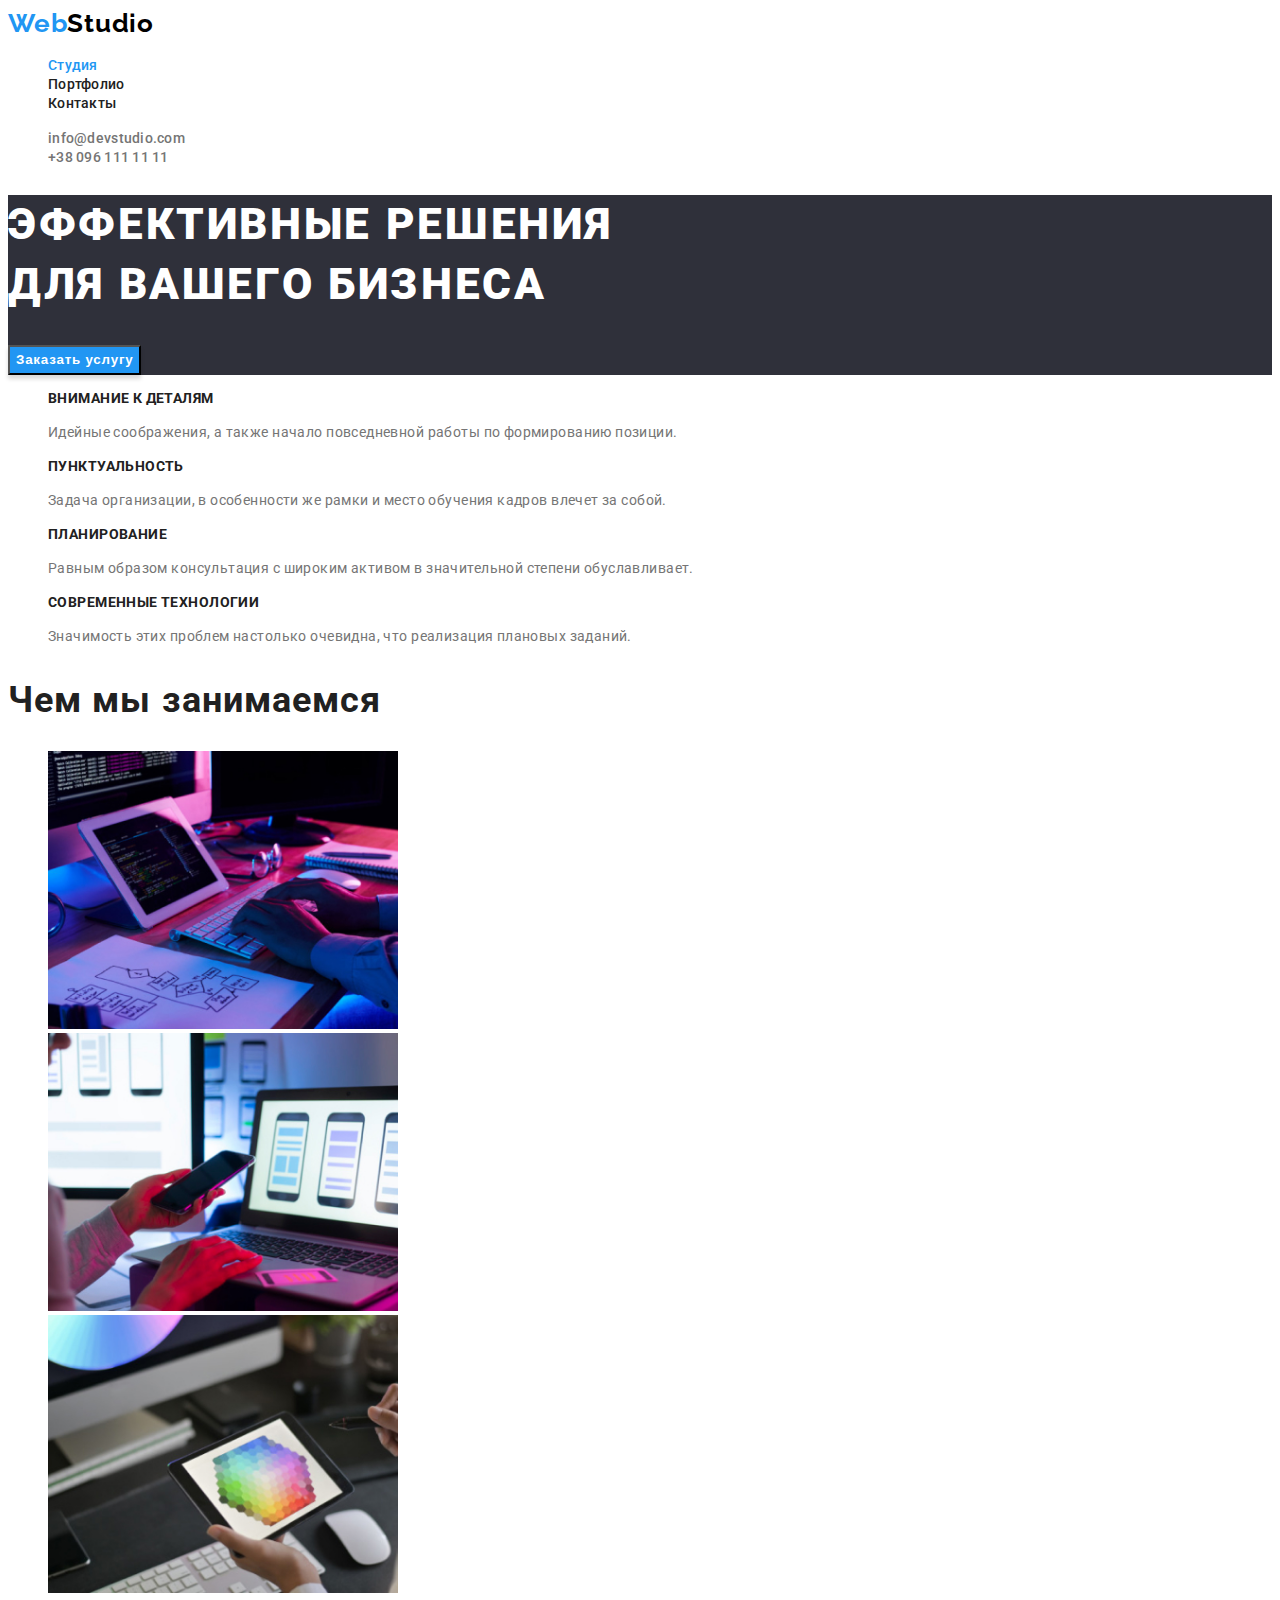
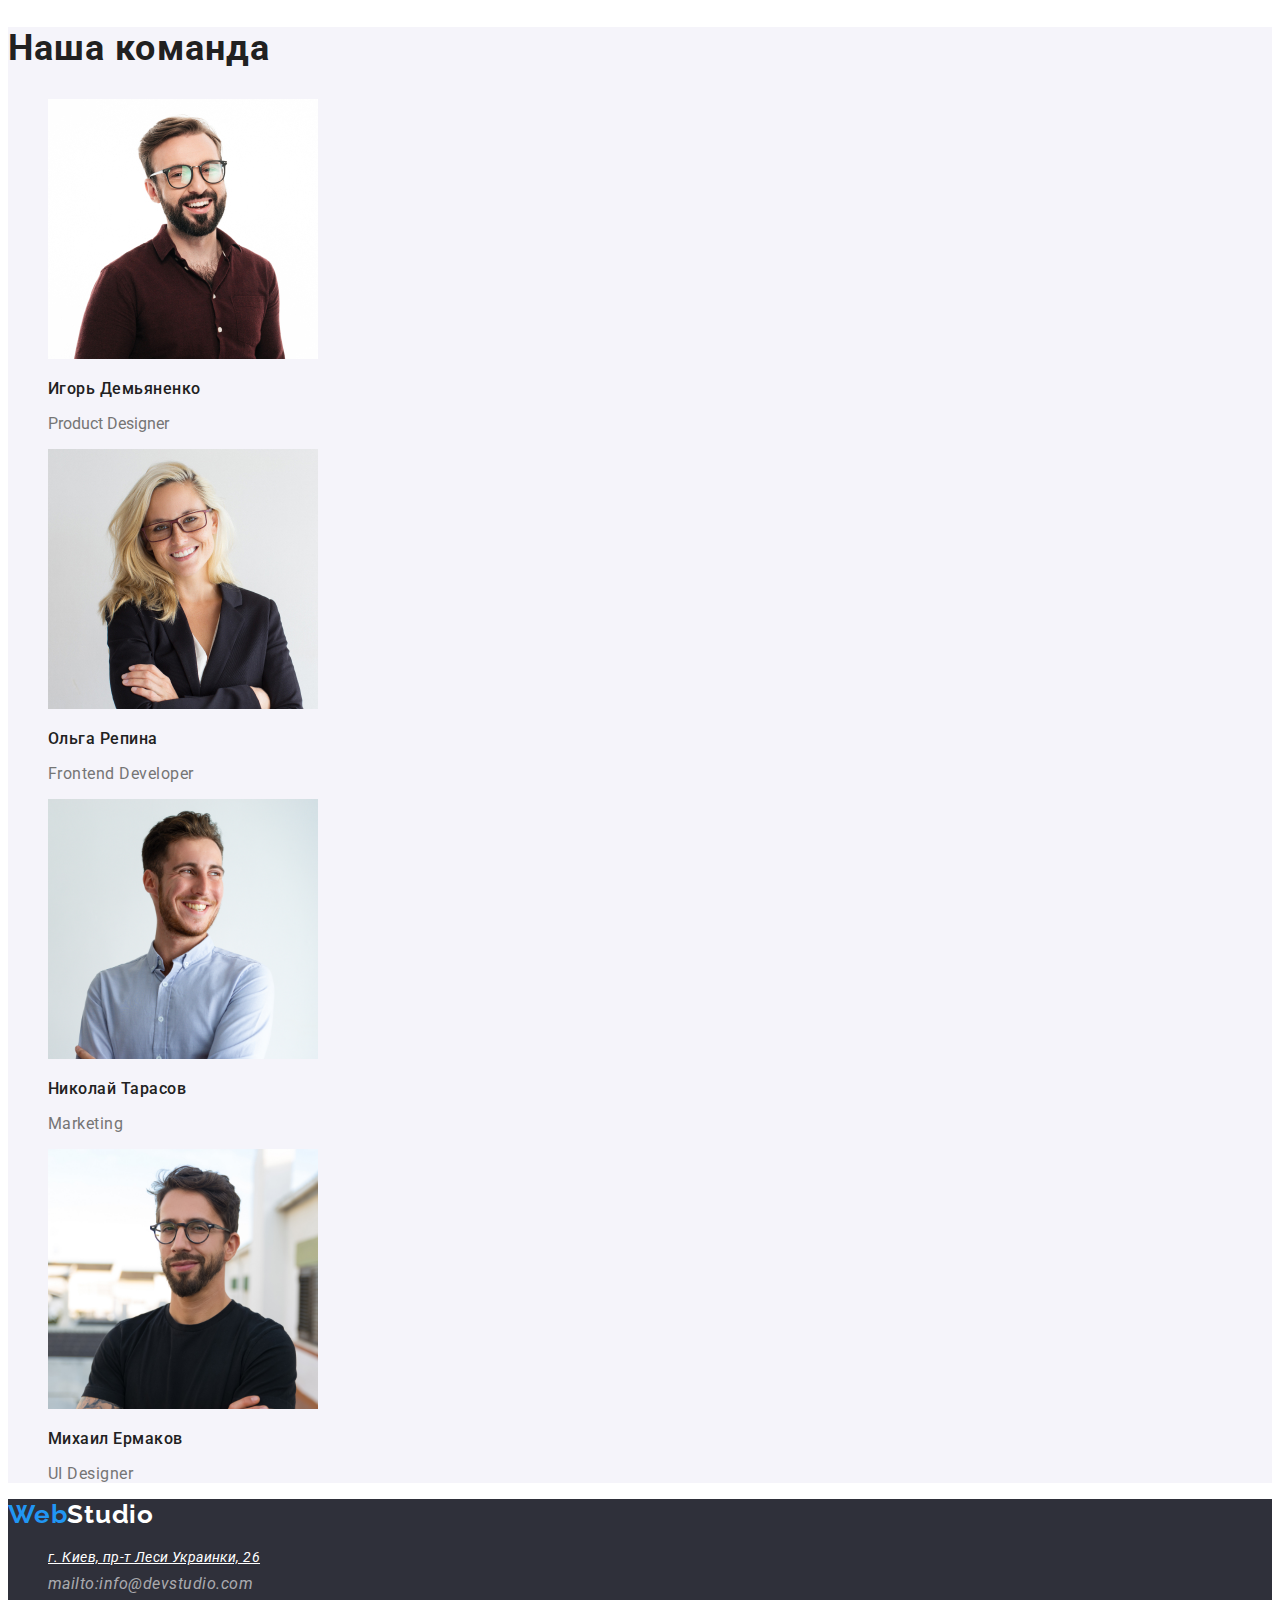
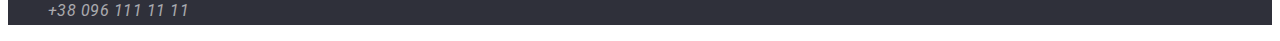
<file: index.html>
<!DOCTYPE html>
<html lang="ru">
<head>
    <meta charset="UTF-8">
    <meta http-equiv="X-UA-Compatible" content="IE=edge">
    <meta name="viewport" content="width=device-width, initial-scale=1.0">
    <title>Студия</title>

    <link href="https://fonts.googleapis.com/css2?family=Raleway:wght@700&family=Roboto:wght@400;500;700;900&display=swap"
        rel="stylesheet" />
    <link rel="stylesheet" href="./css/styles.css" />
</head>
<body>

<!--Шапка сайта-->
    <header>
        <nav>
<!--Логотип-->
    <a class="link logo" href="./index.html" lang="en">
        Web<span class="logo-nav">Studio</span></a>

<!--Ссылки-->
<ul class="lists">
    <li><a class="link nav-link current" href="./index.html">Студия</a></li>
    <li><a class="link nav-link" href="./portfolio.html">Портфолио</a></li>
    <li><a class="link nav-link" href="">Контакты</a></li>
</ul>
        </nav>
        <!--Почта и телефон-->
<ul class="lists">
    <li>
        <a class="link nav-link nav-contacts" href="mailto:info@devstudio.com">info@devstudio.com</a></li>
    <li>
        <a class="link nav-link nav-contacts" href="tel:+380961111111">+38 096 111 11 11</a></li>
</ul>
        
    </header>

    <main>
        <!--Герой-->
            <section class="hero">
                <h1 class="hero-title">Эффективные решения<br /> для вашего бизнеса</h1>
                <button class="btn-hero" type="button">Заказать услугу</button>
            </section>
        <!--Описание-->
        <section>
            <h2 class="heading headen">Особенности</h2>
            <ul class="lists">
                <li>
                    <h3 class="title-features">Внимание к деталям</h3>
                    <p class="text">Идейные соображения, а также начало повседневной работы по формированию позиции.</p>
                </li>
                <li>
                    <h3 class="title-features">Пунктуальность</h3>
                    <p class="text">Задача организации, в особенности же рамки и место обучения кадров влечет за собой.</p>
                </li>
                <li>
                    <h3 class="title-features">Планирование</h3>
                    <p class="text">Равным образом консультация с широким активом в значительной степени обуславливает.</p>
                </li>
                 <li>
                    <h3 class="title-features">Современные технологии</h3>
                    <p class="text">Значимость этих проблем настолько очевидна, что реализация плановых заданий.</p>
                </li>
            </ul>
        </section>
        <!--Чем занимаемся-->
        <section>
            <h2 class="heading">Чем мы занимаемся</h2>
            <ul class="lists">
                <li><img src="./images/image.jpg" alt="Рабочий_стол" width="350" ></li>
                <li><img src="./images/image1.jpg" alt="Электронные_девайсы" width="350"></li>
                <li><img src="./images/image2.jpg" alt="Планшет" width="350"></li>
            </ul>
            
        </section>
         <!--Команда-->
        <section class="team-cards">
            <h2 class="heading">Наша команда</h2>
            <ul class="lists">
                <li><img src="./images/Ігор.jpg" alt="Игорь Демьяненко" width="270">
                <h3 class="cards-title">Игорь Демьяненко</h3>
                <p class="card-text"  lang="en">Product Designer</p></li>

                <li><img src="./images/Оля.jpg" alt="Ольга Репина" width="270">
                <h3 class="cards-title">Ольга Репина</h3>
                <p class="cards-text" lang="en">Frontend Developer</p></li>

                <li><img src="./images/Микола.jpg" alt="Николай Тарасов" width="270">
                <h3 class="cards-title">Николай Тарасов</h3>
                <p class="cards-text" lang="en">Marketing</p></li>
            
                <li><img src="./images/Михайло.jpg" alt="Михаил Ермаков" width="270">
                <h3 class="cards-title">Михаил Ермаков</h3>
                <p class="cards-text" lang="en">UI Designer</p></li>
            </ul>
            
        </section>
    </main>

        <!--Футер-->
        <footer class="footer">
           <a class="link logo" href="./index.html" lang="en">
            Web<span class="logo-footer">Studio</span></a>
            <address>
                
                <ul class="lists">
                    <li> 
                        <a class="text footer-text" href="https://goo.gl/maps/vSzQUJ8hVPghcMWJ7"
                        target="_blank"
                        rel="noopener noreferrer">г. Киев, пр-т Леси Украинки, 26</a>
                    </li>
                    <li><a class="link footer-link" href="mailto:info@devstudio.com">mailto:info@devstudio.com</a></li>
                    <li><a class="link footer-link" href="tel:+380961111111">+38 096 111 11 11</a></li>
                </ul>
        </address>
            
        </footer>
        
</body>
</html>
</file>
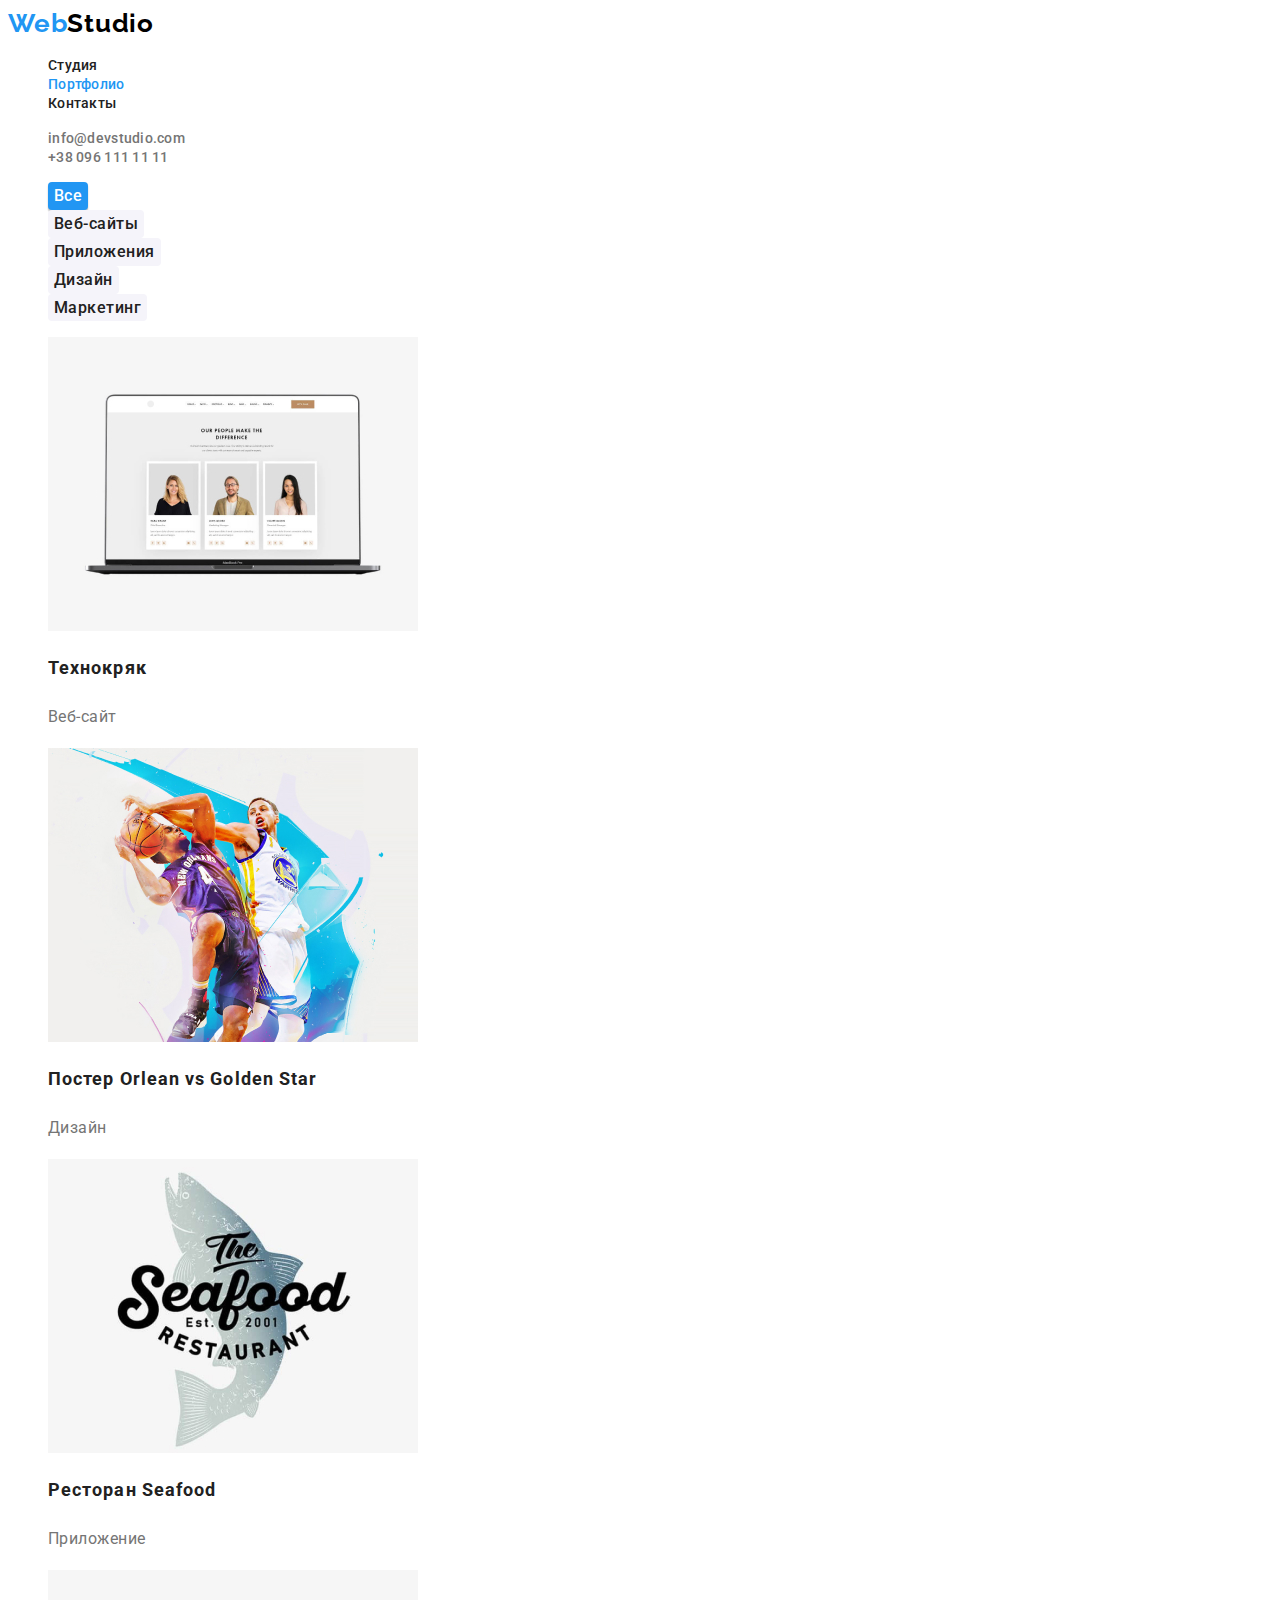
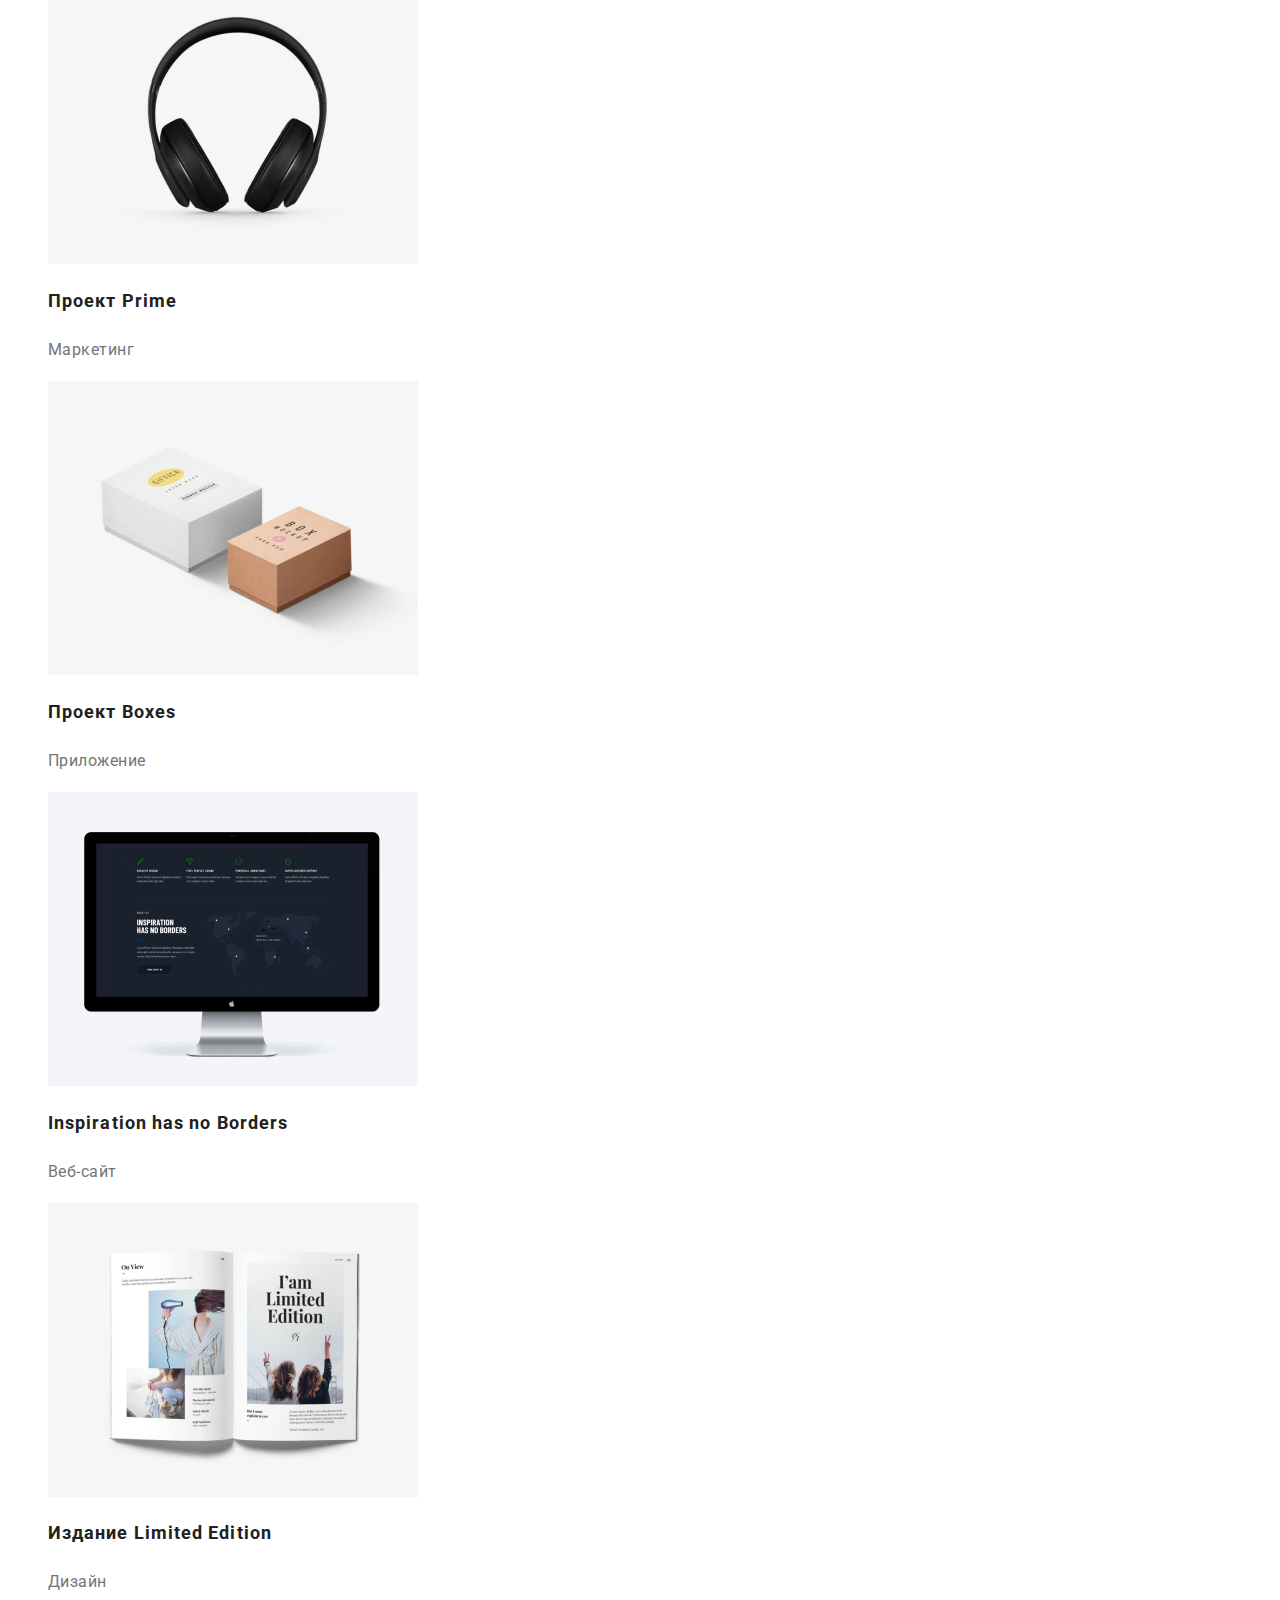
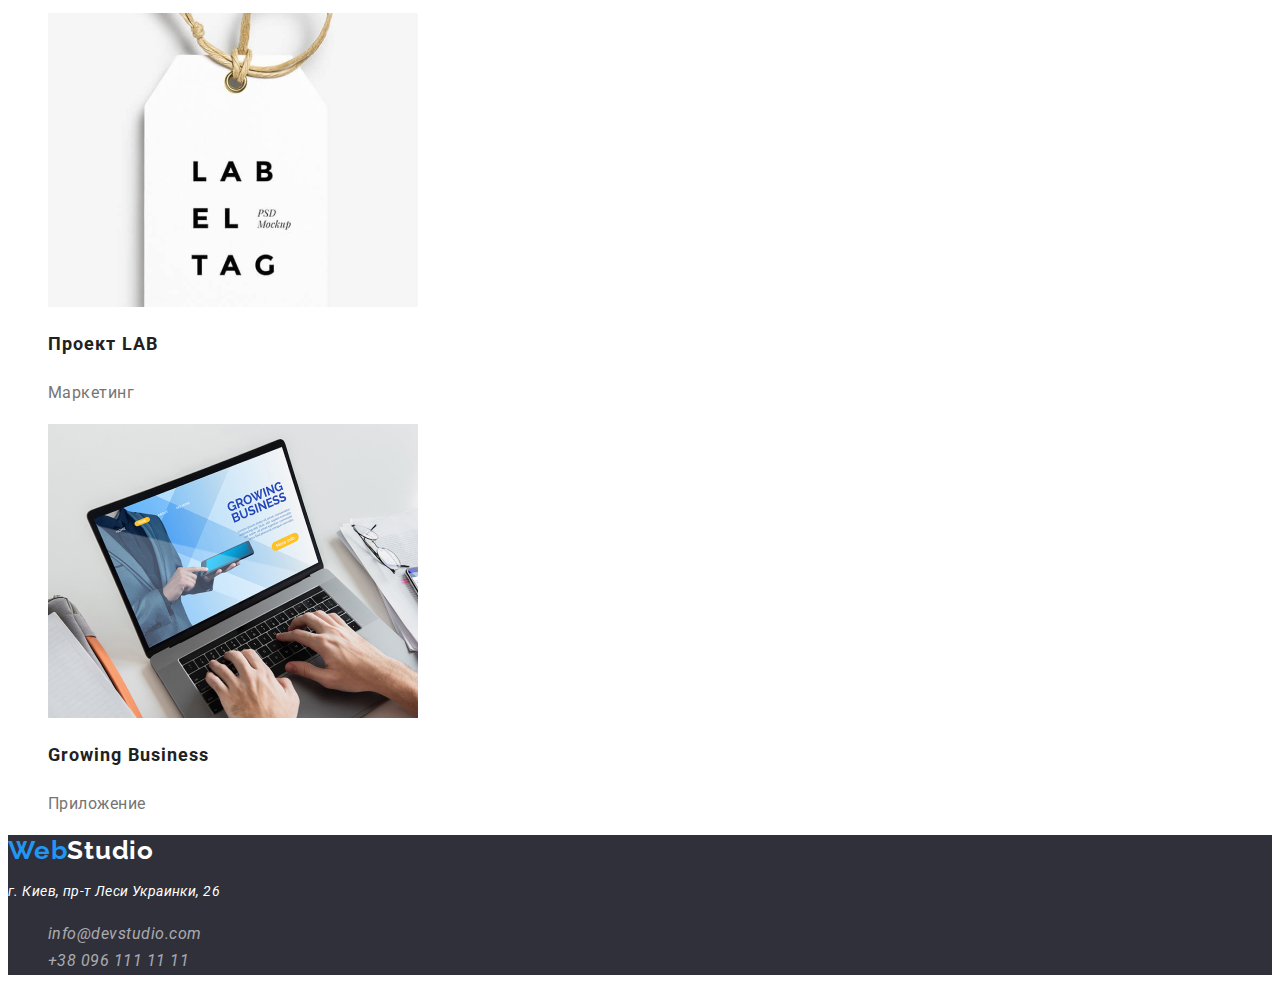
<file: portfolio.html>
<!DOCTYPE html>
<html lang="ru">

<head>
    <meta charset="UTF-8" />
    <meta http-equiv="X-UA-Compatible" content="IE=edge" />
    <meta name="viewport" content="width=device-width, initial-scale=1.0" />

    <title>Портфолио</title>
    <link
        href="https://fonts.googleapis.com/css2?family=Raleway:wght@700&family=Roboto:wght@400;500;700;900&display=swap"
        rel="stylesheet" />
    <link rel="stylesheet" href="./css/styles.css" />
</head>

<body>
    <header>
        <!-- Шапка Сайта -->
        <nav>
            <!-- Логотип -->
            <a class="link logo" href="./index.html" lang="en">
                Web<span class="logo-nav">Studio</span>
            </a>

            <!-- Ссылки -->
            <ul class="lists">
                <li><a class="link nav-link" href="./index.html">Студия</a></li>
                <li>
                    <a class="link nav-link current" href="./portfolio.html">Портфолио</a>
                </li>
                <li><a class="link nav-link" href="">Контакты</a></li>
            </ul>
        </nav>

        <!-- Почта и телефон -->
        <ul class="lists">
            <li>
                <a class="link nav-link nav-contacts" href="mailto:info@devstudio.com">info@devstudio.com</a>
            </li>
            <li>
                <a class="link nav-link nav-contacts" href="tel:+380961111111">+38 096 111 11 11</a>
            </li>
        </ul>
    </header>
    <main>
        <h1 class="hero-title headen">Наше портфолио</h1>
        <!-- Фильтр -->
        <section>
            <ul class="lists">
                <li><button class="btn active" type="button">Все</button></li>
                <li><button class="btn" type="button">Веб-сайты</button></li>
                <li><button class="btn" type="button">Приложения</button></li>
                <li><button class="btn" type="button">Дизайн</button></li>
                <li><button class="btn" type="button">Маркетинг</button></li>
            </ul>

            <!-- Карточки -->
            <ul class="lists">
                <li>
                    <a class="link" href="">
                        <img src="./images/Портфолио01.jpg" alt="Ноутбук с изображением карточек людей на экране"
                            width="370" />
                        <h2 class="work-title">Технокряк</h2>
                        <p class="work-text">Веб-сайт</p>
                    </a>
                </li>
                <li>
                    <a class="link" href="">
                        <img src="./images/Портфолио02.jpg" alt="Баскетболисты в прыжке"
                            width="370" />
                        <h2 class="work-title">
                            Постер <span lang="en">Orlean vs Golden Star</span>
                        </h2>
                        <p class="work-text">Дизайн</p>
                    </a>
                </li>
                <li>
                    <a class="link" href="">
                        <img src="./images/Портфолио03.jpg" alt="На фоне рыбы надпись The seafood restaurant"
                            width="370" />
                        <h2 class="work-title">
                            Ресторан <span lang="en">Seafood</span>
                        </h2>
                        <p class="work-text">Приложение</p>
                    </a>
                </li>
                <li>
                    <a class="link" href="">
                        <img src="./images/Портфолио04.jpg" alt="Большие черные наушники" width="370" />
                        <h2 class="work-title">Проект <span lang="en">Prime</span></h2>
                        <p class="work-text">Маркетинг</p>
                    </a>
                </li>
                <li>
                    <a class="link" href="">
                        <img src="./images/Портфолио05.jpg" alt="Белая и корчиневая коробки с надписями сверху"
                            width="370" />
                        <h2 class="work-title">Проект <span lang="en">Boxes</span></h2>
                        <p class="work-text">Приложение</p>
                    </a>
                </li>
                <li>
                    <a class="link" href="">
                        <img src="./images/Портфолио06.jpg" alt="Монитор" width="370" />
                        <h2 class="work-title" lang="en">Inspiration has no Borders</h2>
                        <p class="work-text">Веб-сайт</p>
                    </a>
                </li>
                <li>
                    <a class="link" href="">
                        <img src="./images/Портфолио07.jpg" alt="Книга на английском в развернутом виде" width="370" />
                        <h2 class="work-title">
                            Издание <span lang="en">Limited Edition</span>
                        </h2>
                        <p class="work-text">Дизайн</p>
                    </a>
                </li>
                <li>
                    <a class="link" href="">
                        <img src="./images/Портфолио08.jpg" alt="Бирка с надписью: Lab El Tag" width="370" />
                        <h2 class="work-title">Проект <span lang="en">LAB</span></h2>
                        <p class="work-text">Маркетинг</p>
                    </a>
                </li>
                <li>
                    <a class="link" href="">
                        <img src="./images/Портфолио09.jpg"
                            alt="Руки на открытом ноутбуке. Картинка на экране ноутбука с надписью: Growing Business"
                            width="370" />
                        <h2 class="work-title" lang="en">Growing Business</h2>
                        <p class="work-text">Приложение</p>
                    </a>
                </li>
            </ul>
        </section>
    </main>
    <footer class="footer">
        <!-- Логотип -->
        <a class="link logo" href="./index.html" lang="en">
            Web<span class="logo-footer">Studio</span>
        </a>

        <!-- адрес -->
        <address>
            <p class="text footer-text">г. Киев, пр-т Леси Украинки, 26</p>

            <!-- Почта и телефон -->
            <ul class="lists">
                <li>
                    <a class="link footer-link" href="mailto:info@devstudio.com">
                        info@devstudio.com
                    </a>
                </li>
                <li>
                    <a class="link footer-link" href="tel:+380961111111">+38 096 111 11 11</a>
                </li>
            </ul>
        </address>
    </footer>
</body>

</html>
</file>
<file: css/styles.css>
:root {
  --current-text-color: #757575;
  --current-title-color: #212121;
  --current-white-color: #ffffff;
  --current-black-color: #000000;
  --accent-color: #2196f3;
  --hero-btn-accent-color: #188ce8;
  --secondary-bg-color: #f5f4fa;
  --footer-bg-color: #2f303a;
  --footer-link-color: rgba(255, 255, 255, 0.6);
}

body {
  font-family: Roboto, sans-serif;
  color: var(--current-text-color);
  background-color: var(--current-white-color);
}

/* Ссылки */
.link {
  text-decoration: none;
}

/* Шапка сайта */
.lists {
  list-style: none;
}

.nav-link {
  color: var(--current-title-color);

  font-weight: 500;
  font-size: 14px;
  line-height: 1.14;
  letter-spacing: 0.02em;
}

.nav-contacts {
  color: var(--current-text-color);
}

.nav-link:hover,
.nav-link:focus,
.footer-link:hover,
.footer-link:focus,
.current {
  color: var(--accent-color);
}

/* Логотип */
.logo {
  color: var(--accent-color);

  font-family: Raleway, sans-serif;
  font-weight: 700;
  font-size: 26px;
  line-height: 1.19;
  letter-spacing: 0.03em;
}

.logo-nav {
  color: var(--current-black-color);
}

.logo-footer {
  color: var(--current-white-color);
}

/* Герой */

.hero {
  background-color: var(--footer-bg-color);
}

.hero-title {
  color: var(--current-white-color);

  font-weight: 900;
  font-size: 44px;
  line-height: 1.36;
  letter-spacing: 0.06em;
  text-transform: uppercase;
}

/* Кнопки */
.btn {
  cursor: pointer;
  font-family: inherit;
  font-style: inherit;
  font-weight: 500;
  font-size: 16px;
  line-height: 1.62;
  letter-spacing: 0.03em;

  color: var(--current-title-color);
  background-color: var(--secondary-bg-color);

  border: 0;
  border-radius: 4px;
}

.btn:hover,
.btn:focus,
.active {
  color: var(--current-white-color);
  background-color: var(--accent-color);
  box-shadow: 0px 3px 1px rgba(0, 0, 0, 0.1), 0px 1px 2px rgba(0, 0, 0, 0.08),
    0px 2px 2px rgba(0, 0, 0, 0.12);
}

.btn-hero {
  color: var(--current-white-color);
  background-color: var(--accent-color);
  cursor: pointer;
  font-weight: 700;
  line-height: 1.87;
  letter-spacing: 0.06em;

  box-shadow: 0px 4px 4px rgba(0, 0, 0, 0.15);
}

.btn-hero:focus,
.btn-hero:hover {
  background-color: var(--hero-btn-accent-color);
}

/* Заголовки */
.heading {
  font-weight: 700;
  font-size: 36px;
  line-height: 1.17;
  letter-spacing: 0.03em;

  color: var(--current-title-color);
}

.title-features {
  color: var(--current-title-color);

  font-size: 14px;
  line-height: 1.14;
  letter-spacing: 0.03em;
  text-transform: uppercase;
}

/* Основной текст */

.text {
  font-size: 14px;
  line-height: 1.71;
  letter-spacing: 0.03em;

  color: var(--current-text-color);
}

/* Карточки */

.team-cards {
  background-color: var(--secondary-bg-color);
}

.cards-title {
  color: var(--current-title-color);

  font-weight: 500;
  font-size: 16px;
  line-height: 1.19;
  letter-spacing: 0.03em;
}

.cards-text {
  line-height: 1.19;
  letter-spacing: 0.03em;
}

/* Портфолио заголовки карточек */
.work-title {
  color: var(--current-title-color);

  font-weight: 700;
  font-size: 18px;
  line-height: 2;
  letter-spacing: 0.06em;
}

.work-text {
  line-height: 1.87;
  letter-spacing: 0.03em;
  color: var(--current-text-color);
}

/* Footer */
.footer {
  background-color: var(--footer-bg-color);
}

.footer-text {
  color: var(--current-white-color);
}

.footer-link {
  line-height: 1.71;
  letter-spacing: 0.03em;
  color: var(--footer-link-color);
}

/* Спрятаные заголовоки */
.headen {
  position: absolute;
  width: 1px;
  height: 1px;
  margin: -1px;
  border: 0;
  padding: 0;
  clip: rect(0 0 0 0);
  overflow: hidden;
}
</file>
